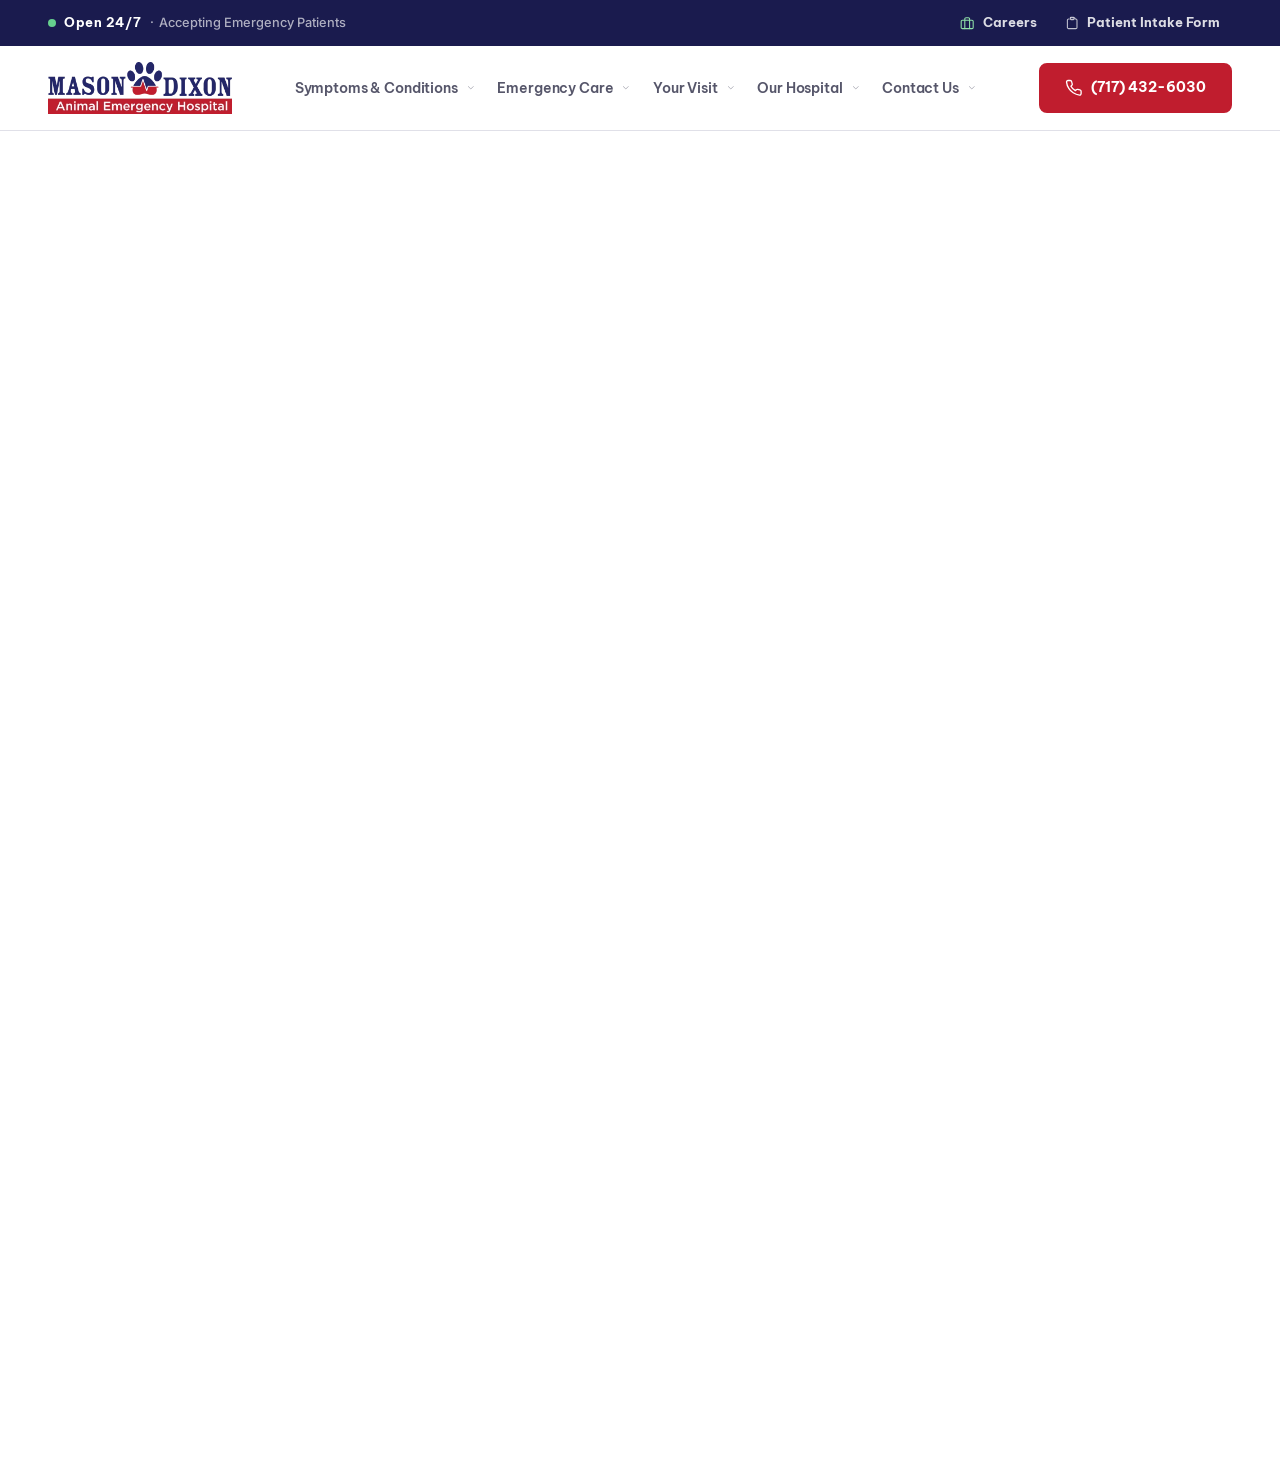
<file: index.html>
<!doctype html>
<html lang="en">
<head>
  <meta charset="UTF-8" />
  <meta name="viewport" content="width=device-width, initial-scale=1" />
  <title>Navigation Menu — Mason Dixon Animal Emergency Hospital</title>
  <meta name="description" content="Two-tier navigation menu for Mason Dixon Animal Emergency Hospital, built on the site design system." />
  <meta name="theme-color" content="#242667" />

  <link rel="icon" href="data:image/svg+xml,%3Csvg xmlns='http://www.w3.org/2000/svg' viewBox='0 0 24 24'%3E%3Ccircle cx='12' cy='16' r='4' fill='%23c01d2e'/%3E%3Ccircle cx='5' cy='9' r='2.2' fill='%23c01d2e'/%3E%3Ccircle cx='9.5' cy='5.5' r='2.2' fill='%23c01d2e'/%3E%3Ccircle cx='14.5' cy='5.5' r='2.2' fill='%23c01d2e'/%3E%3Ccircle cx='19' cy='9' r='2.2' fill='%23c01d2e'/%3E%3C/svg%3E" />

  <link rel="preconnect" href="https://fonts.googleapis.com" />
  <link rel="preconnect" href="https://fonts.gstatic.com" crossorigin />
  <link href="https://fonts.googleapis.com/css2?family=Be+Vietnam+Pro:wght@500;600;700;800&family=Inter:ital,wght@0,400;0,500;0,600;1,400&display=swap" rel="stylesheet" />

  <!-- Flag JS early so the nav's closed states apply before first paint -->
  <script src="assets/js/head.js?v=202610050151"></script>
  <link rel="stylesheet" href="assets/css/base.css?v=202610050151" />
  <link rel="stylesheet" href="assets/css/components.css?v=202610050151" />
  <link rel="stylesheet" href="assets/css/sections.css?v=202610050151" />
</head>
<body>
  <a class="skip-link" href="#main">Skip to main content</a>

  <!-- ============================ Icon sprite ============================
       Everything down to #icon-star is lifted from the site sprite so the
       drawing style matches exactly. The seven below that are menu
       additions, drawn to the same spec (24×24, 1.8 stroke, round caps).
       ===================================================================== -->
  <svg class="icon-sprite" aria-hidden="true">
    <defs>
      <symbol id="icon-menu" viewBox="0 0 24 24" fill="none" stroke="currentColor" stroke-width="2" stroke-linecap="round">
        <line x1="3" y1="6" x2="21" y2="6"/><line x1="3" y1="12" x2="21" y2="12"/><line x1="3" y1="18" x2="21" y2="18"/>
      </symbol>
      <symbol id="icon-close" viewBox="0 0 24 24" fill="none" stroke="currentColor" stroke-width="2" stroke-linecap="round">
        <line x1="6" y1="6" x2="18" y2="18"/><line x1="18" y1="6" x2="6" y2="18"/>
      </symbol>
      <symbol id="icon-chevron-down" viewBox="0 0 24 24" fill="none" stroke="currentColor" stroke-width="2.2" stroke-linecap="round" stroke-linejoin="round">
        <polyline points="6 9 12 15 18 9"/>
      </symbol>
      <symbol id="icon-phone" viewBox="0 0 24 24" fill="none" stroke="currentColor" stroke-width="1.8" stroke-linecap="round" stroke-linejoin="round">
        <path d="M22 16.92v3a2 2 0 0 1-2.18 2 19.79 19.79 0 0 1-8.63-3.07 19.5 19.5 0 0 1-6-6 19.79 19.79 0 0 1-3.07-8.67A2 2 0 0 1 4.11 2h3a2 2 0 0 1 2 1.72c.13.96.36 1.9.7 2.81a2 2 0 0 1-.45 2.11L8.09 9.91a16 16 0 0 0 6 6l1.27-1.27a2 2 0 0 1 2.11-.45c.91.34 1.85.57 2.81.7A2 2 0 0 1 22 16.92z"/>
      </symbol>
      <symbol id="icon-pin" viewBox="0 0 24 24" fill="none" stroke="currentColor" stroke-width="1.8" stroke-linecap="round" stroke-linejoin="round">
        <path d="M21 10c0 7-9 13-9 13s-9-6-9-13a9 9 0 0 1 18 0z"/><circle cx="12" cy="10" r="3"/>
      </symbol>
      <symbol id="icon-clock" viewBox="0 0 24 24" fill="none" stroke="currentColor" stroke-width="1.8" stroke-linecap="round" stroke-linejoin="round">
        <circle cx="12" cy="12" r="10"/><polyline points="12 6 12 12 16 14"/>
      </symbol>
      <symbol id="icon-pulse" viewBox="0 0 24 24" fill="none" stroke="currentColor" stroke-width="1.8" stroke-linecap="round" stroke-linejoin="round">
        <polyline points="22 12 18 12 15 21 9 3 6 12 2 12"/>
      </symbol>
      <symbol id="icon-heart" viewBox="0 0 24 24" fill="none" stroke="currentColor" stroke-width="1.8" stroke-linecap="round" stroke-linejoin="round">
        <path d="M20.84 4.61a5.5 5.5 0 0 0-7.78 0L12 5.67l-1.06-1.06a5.5 5.5 0 0 0-7.78 7.78l1.06 1.06L12 21.23l7.78-7.78 1.06-1.06a5.5 5.5 0 0 0 0-7.78z"/>
      </symbol>
      <symbol id="icon-briefcase" viewBox="0 0 24 24" fill="none" stroke="currentColor" stroke-width="1.8" stroke-linecap="round" stroke-linejoin="round">
        <rect x="2" y="7" width="20" height="14" rx="2"/><path d="M16 21V5a2 2 0 0 0-2-2h-4a2 2 0 0 0-2 2v16"/>
      </symbol>
      <symbol id="icon-medical-cross" viewBox="0 0 24 24" fill="none" stroke="currentColor" stroke-width="1.8" stroke-linecap="round" stroke-linejoin="round">
        <rect x="3" y="3" width="18" height="18" rx="4"/><path d="M12 8v8M8 12h8"/>
      </symbol>
      <symbol id="icon-flask" viewBox="0 0 24 24" fill="none" stroke="currentColor" stroke-width="1.8" stroke-linecap="round" stroke-linejoin="round">
        <path d="M9 3h6M10 3v6.5L4.5 19a1 1 0 0 0 .87 1.5h13.26a1 1 0 0 0 .87-1.5L14 9.5V3"/>
      </symbol>
      <symbol id="icon-scan" viewBox="0 0 24 24" fill="none" stroke="currentColor" stroke-width="1.8" stroke-linecap="round" stroke-linejoin="round">
        <circle cx="11" cy="11" r="7"/><line x1="21" y1="21" x2="16.65" y2="16.65"/>
      </symbol>
      <symbol id="icon-wind" viewBox="0 0 24 24" fill="none" stroke="currentColor" stroke-width="1.8" stroke-linecap="round" stroke-linejoin="round">
        <path d="M9.59 4.59A2 2 0 1 1 11 8H2m10.59 11.41A2 2 0 1 0 14 16H2m15.73-8.27A2.5 2.5 0 1 1 19.5 12H2"/>
      </symbol>
      <symbol id="icon-droplet" viewBox="0 0 24 24" fill="none" stroke="currentColor" stroke-width="1.8" stroke-linecap="round" stroke-linejoin="round">
        <path d="M12 2.69l5.66 5.66a8 8 0 1 1-11.31 0z"/>
      </symbol>
      <symbol id="icon-camera" viewBox="0 0 24 24" fill="none" stroke="currentColor" stroke-width="1.8" stroke-linecap="round" stroke-linejoin="round">
        <path d="M23 19a2 2 0 0 1-2 2H3a2 2 0 0 1-2-2V8a2 2 0 0 1 2-2h4l2-3h6l2 3h4a2 2 0 0 1 2 2z"/><circle cx="12" cy="13" r="4"/>
      </symbol>
      <symbol id="icon-home" viewBox="0 0 24 24" fill="none" stroke="currentColor" stroke-width="1.8" stroke-linecap="round" stroke-linejoin="round">
        <path d="M3 9l9-7 9 7v11a2 2 0 0 1-2 2H5a2 2 0 0 1-2-2z"/><polyline points="9 22 9 12 15 12 15 22"/>
      </symbol>
      <symbol id="icon-users" viewBox="0 0 24 24" fill="none" stroke="currentColor" stroke-width="1.8" stroke-linecap="round" stroke-linejoin="round">
        <path d="M17 21v-2a4 4 0 0 0-4-4H5a4 4 0 0 0-4 4v2"/><circle cx="9" cy="7" r="4"/><path d="M23 21v-2a4 4 0 0 0-3-3.87"/><path d="M16 3.13a4 4 0 0 1 0 7.75"/>
      </symbol>
      <symbol id="icon-link" viewBox="0 0 24 24" fill="none" stroke="currentColor" stroke-width="1.8" stroke-linecap="round" stroke-linejoin="round">
        <path d="M10 13a5 5 0 0 0 7.07 0l3-3a5 5 0 0 0-7.07-7.07l-1.72 1.71"/><path d="M14 11a5 5 0 0 0-7.07 0l-3 3a5 5 0 0 0 7.07 7.07l1.71-1.71"/>
      </symbol>
      <symbol id="icon-paw" viewBox="0 0 24 24" fill="currentColor">
        <circle cx="5.6" cy="12" r="2.2"/><circle cx="9.6" cy="7.4" r="2.4"/><circle cx="14.4" cy="7.4" r="2.4"/><circle cx="18.4" cy="12" r="2.2"/>
        <path d="M12 13c-3.3 0-6 2.4-6 5.2 0 2.2 1.9 3.1 3.5 3.1 1.05 0 1.65-.42 2.5-.42s1.45.42 2.5.42c1.6 0 3.5-.9 3.5-3.1 0-2.8-2.7-5.2-6-5.2z"/>
      </symbol>
      <symbol id="icon-star" viewBox="0 0 24 24" fill="currentColor">
        <polygon points="12 2 14.9 8.6 22 9.3 16.5 14 18.2 21 12 17.3 5.8 21 7.5 14 2 9.3 9.1 8.6"/>
      </symbol>

      <!-- Menu additions: destinations the homepage sprite has no glyph for -->
      <symbol id="icon-clipboard" viewBox="0 0 24 24" fill="none" stroke="currentColor" stroke-width="1.8" stroke-linecap="round" stroke-linejoin="round">
        <path d="M9 3h6a2 2 0 0 1 2 2h1a2 2 0 0 1 2 2v12a2 2 0 0 1-2 2H6a2 2 0 0 1-2-2V7a2 2 0 0 1 2-2h1"/><rect x="9" y="2" width="6" height="4" rx="1"/>
      </symbol>
      <symbol id="icon-layers" viewBox="0 0 24 24" fill="none" stroke="currentColor" stroke-width="1.8" stroke-linecap="round" stroke-linejoin="round">
        <polygon points="12 2 2 7 12 12 22 7 12 2"/><polyline points="2 17 12 22 22 17"/><polyline points="2 12 12 17 22 12"/>
      </symbol>
      <symbol id="icon-credit-card" viewBox="0 0 24 24" fill="none" stroke="currentColor" stroke-width="1.8" stroke-linecap="round" stroke-linejoin="round">
        <rect x="1" y="4" width="22" height="16" rx="2"/><line x1="1" y1="10" x2="23" y2="10"/>
      </symbol>
      <symbol id="icon-help" viewBox="0 0 24 24" fill="none" stroke="currentColor" stroke-width="1.8" stroke-linecap="round" stroke-linejoin="round">
        <circle cx="12" cy="12" r="10"/><path d="M9.09 9a3 3 0 0 1 5.83 1c0 2-3 3-3 3"/><line x1="12" y1="17" x2="12.01" y2="17"/>
      </symbol>
      <symbol id="icon-building" viewBox="0 0 24 24" fill="none" stroke="currentColor" stroke-width="1.8" stroke-linecap="round" stroke-linejoin="round">
        <rect x="4" y="2" width="16" height="20" rx="2"/><path d="M9.5 22v-4h5v4"/><path d="M8.5 6.5h.01M12 6.5h.01M15.5 6.5h.01M8.5 10.5h.01M12 10.5h.01M15.5 10.5h.01M8.5 14.5h.01M15.5 14.5h.01"/>
      </symbol>
      <symbol id="icon-book" viewBox="0 0 24 24" fill="none" stroke="currentColor" stroke-width="1.8" stroke-linecap="round" stroke-linejoin="round">
        <path d="M4 19.5A2.5 2.5 0 0 1 6.5 17H20"/><path d="M6.5 2H20v20H6.5A2.5 2.5 0 0 1 4 19.5v-15A2.5 2.5 0 0 1 6.5 2z"/>
      </symbol>
      <symbol id="icon-send" viewBox="0 0 24 24" fill="none" stroke="currentColor" stroke-width="1.8" stroke-linecap="round" stroke-linejoin="round">
        <line x1="22" y1="2" x2="11" y2="13"/><polygon points="22 2 15 22 11 13 2 9 22 2"/>
      </symbol>
    </defs>
  </svg>

  <!-- ============================ Header ============================ -->
  <header class="site-header" data-site-header>

    <!-- Tier 1 — utility -->
    <div class="util">
      <div class="container util__inner">
        <p class="status">
          <span class="status__dot" aria-hidden="true"></span>
          <span class="status__label">Open 24/7</span>
          <span class="status__note status__note--mid">Accepting Emergency Patients</span>
          <span class="status__note status__note--wide">Critical Patients Treated First</span>
        </p>

        <nav class="util__links" aria-label="Quick links">
          <a class="util__job" href="/careers">
            <svg aria-hidden="true"><use href="#icon-briefcase"/></svg>
            Careers
          </a>
          <a href="https://form.jotform.com/262285054603050">
            <svg aria-hidden="true"><use href="#icon-clipboard"/></svg>
            Patient Intake Form
          </a>
        </nav>
      </div>
    </div>

    <!-- Tier 2 — main -->
    <div class="navbar">
      <div class="container navbar__inner">

        <a class="logo" href="/" aria-label="Mason Dixon Animal Emergency Hospital — home">
          <img src="assets/images/logo.png" alt="Mason Dixon Animal Emergency Hospital" width="327" height="94" />
        </a>

        <nav class="nav" id="primary-nav" aria-label="Primary" data-nav>

          <button type="button" class="nav__close" data-nav-close>
            <svg aria-hidden="true"><use href="#icon-close"/></svg>
            <span class="sr-only">Close menu</span>
          </button>

          <ul class="nav__list">

            <!-- ---------------- Symptoms & Conditions ---------------- -->
            <li class="nav__item" data-nav-item>
              <button type="button" class="nav__btn" data-nav-btn aria-expanded="false" aria-controls="panel-symptoms">
                Symptoms &amp; Conditions
                <svg class="nav__chev" aria-hidden="true"><use href="#icon-chevron-down"/></svg>
              </button>
              <div class="panel" id="panel-symptoms">
                <div class="panel__lead">
                  <a class="pfeat" href="/is-this-an-emergency">
                    <span class="pfeat__title">Is This an Emergency?</span>
                    <span class="pfeat__desc">Check the signs that shouldn't wait.</span>
                  </a>
                </div>
                <div class="panel__groups">
                  <div class="pgroup">
                    <ul class="panel__list">
                      <li>
                        <a class="pitem" href="/medical-emergencies-conditions">
                          <svg class="pitem__icon" aria-hidden="true"><use href="#icon-medical-cross"/></svg>
                          <span class="pitem__text">
                            <span class="pitem__title">Medical Emergencies &amp; Conditions</span>
                            <span class="pitem__desc">What we treat, around the clock.</span>
                          </span>
                        </a>
                      </li>
                      <li>
                        <a class="pitem" href="/pet-emergency-symptoms">
                          <svg class="pitem__icon" aria-hidden="true"><use href="#icon-paw"/></svg>
                          <span class="pitem__text">
                            <span class="pitem__title">Pet Emergency Symptoms</span>
                            <span class="pitem__desc">What to watch for, symptom by symptom.</span>
                          </span>
                        </a>
                      </li>
                    </ul>
                  </div>
                </div>
              </div>
            </li>

            <!-- ---------------- Emergency Care ---------------- -->
            <li class="nav__item" data-nav-item>
              <button type="button" class="nav__btn" data-nav-btn aria-expanded="false" aria-controls="panel-care">
                Emergency Care
                <svg class="nav__chev" aria-hidden="true"><use href="#icon-chevron-down"/></svg>
              </button>
              <div class="panel panel--wide" id="panel-care">
                <div class="panel__groups">
                  <div class="pgroup-col">
                    <div class="pgroup">
                      <span class="pgroup__label">Treatment</span>
                      <ul class="panel__list">
                        <li>
                          <a class="pitem" href="/outpatient-care">
                            <svg class="pitem__icon" aria-hidden="true"><use href="#icon-home"/></svg>
                            <span class="pitem__text">
                              <span class="pitem__title">Outpatient Treatment</span>
                              <span class="pitem__desc">Treated and discharged, no admission.</span>
                            </span>
                          </a>
                        </li>
                        <li>
                          <a class="pitem" href="/intensive-care">
                            <svg class="pitem__icon" aria-hidden="true"><use href="#icon-pulse"/></svg>
                            <span class="pitem__text">
                              <span class="pitem__title">Intensive Care</span>
                              <span class="pitem__desc">Advanced monitoring for critical patients.</span>
                            </span>
                          </a>
                        </li>
                        <li>
                          <a class="pitem" href="/emergency-surgery">
                            <svg class="pitem__icon" aria-hidden="true"><use href="#icon-medical-cross"/></svg>
                            <span class="pitem__text">
                              <span class="pitem__title">Emergency Surgery</span>
                              <span class="pitem__desc">Procedures for life-threatening conditions.</span>
                            </span>
                          </a>
                        </li>
                      </ul>
                    </div>

                    <div class="pgroup">
                      <span class="pgroup__label">Stabilization</span>
                      <ul class="panel__list">
                        <li>
                          <a class="pitem" href="/oxygen-supplementation">
                            <svg class="pitem__icon" aria-hidden="true"><use href="#icon-wind"/></svg>
                            <span class="pitem__text">
                              <span class="pitem__title">Oxygen Support</span>
                              <span class="pitem__desc">Support for breathing difficulty.</span>
                            </span>
                          </a>
                        </li>
                        <li>
                          <a class="pitem" href="/blood-transfusions">
                            <svg class="pitem__icon" aria-hidden="true"><use href="#icon-droplet"/></svg>
                            <span class="pitem__text">
                              <span class="pitem__title">Blood Transfusions</span>
                              <span class="pitem__desc">Type-matched transfusion services.</span>
                            </span>
                          </a>
                        </li>
                      </ul>
                    </div>
                  </div>

                  <div class="pgroup-col">
                    <div class="pgroup">
                      <span class="pgroup__label">Diagnostics</span>
                      <ul class="panel__list">
                        <li>
                          <a class="pitem" href="/house-laboratory">
                            <svg class="pitem__icon" aria-hidden="true"><use href="#icon-flask"/></svg>
                            <span class="pitem__text">
                              <span class="pitem__title">In-House Laboratory</span>
                              <span class="pitem__desc">Rapid bloodwork and diagnostic testing.</span>
                            </span>
                          </a>
                        </li>
                        <li>
                          <a class="pitem" href="/radiology-ultrasound">
                            <svg class="pitem__icon" aria-hidden="true"><use href="#icon-scan"/></svg>
                            <span class="pitem__text">
                              <span class="pitem__title">X-Ray &amp; Ultrasound</span>
                              <span class="pitem__desc">Advanced imaging around the clock.</span>
                            </span>
                          </a>
                        </li>
                        <li>
                          <a class="pitem" href="/endoscopy">
                            <svg class="pitem__icon" aria-hidden="true"><use href="#icon-camera"/></svg>
                            <span class="pitem__text">
                              <span class="pitem__title">Endoscopy</span>
                              <span class="pitem__desc">Minimally invasive retrieval and diagnostics.</span>
                            </span>
                          </a>
                        </li>
                      </ul>
                    </div>

                    <div class="pgroup">
                      <span class="pgroup__label">Continuing care</span>
                      <ul class="panel__list">
                        <li>
                          <a class="pitem" href="/specialist-referrals">
                            <svg class="pitem__icon" aria-hidden="true"><use href="#icon-link"/></svg>
                            <span class="pitem__text">
                              <span class="pitem__title">Specialist Referrals</span>
                              <span class="pitem__desc">Coordination with local specialists.</span>
                            </span>
                          </a>
                        </li>
                        <li>
                          <a class="pitem" href="/euthanasia-aftercare-services">
                            <svg class="pitem__icon" aria-hidden="true"><use href="#icon-heart"/></svg>
                            <span class="pitem__text">
                              <span class="pitem__title">Euthanasia &amp; Aftercare</span>
                              <span class="pitem__desc">Compassionate support for hard decisions.</span>
                            </span>
                          </a>
                        </li>
                      </ul>
                    </div>
                  </div>
                </div>
              </div>
            </li>

            <!-- ---------------- Your Visit ---------------- -->
            <li class="nav__item" data-nav-item>
              <button type="button" class="nav__btn" data-nav-btn aria-expanded="false" aria-controls="panel-visit">
                Your Visit
                <svg class="nav__chev" aria-hidden="true"><use href="#icon-chevron-down"/></svg>
              </button>
              <div class="panel" id="panel-visit">
                <div class="panel__groups">
                  <div class="pgroup">
                    <span class="pgroup__label">Before you arrive</span>
                    <ul class="panel__list">
                      <li>
                        <a class="pitem" href="/what-expect-during-your-visit">
                          <svg class="pitem__icon" aria-hidden="true"><use href="#icon-clock"/></svg>
                          <span class="pitem__text">
                            <span class="pitem__title">What to Expect</span>
                            <span class="pitem__desc">From arrival to discharge, step by step.</span>
                          </span>
                        </a>
                      </li>
                      <li>
                        <a class="pitem" href="/triage-levels-patient-illness">
                          <svg class="pitem__icon" aria-hidden="true"><use href="#icon-layers"/></svg>
                          <span class="pitem__text">
                            <span class="pitem__title">Triage Policies</span>
                            <span class="pitem__desc">Medical triage, not arrival order.</span>
                          </span>
                        </a>
                      </li>
                      <li>
                        <a class="pitem" href="/faqs">
                          <svg class="pitem__icon" aria-hidden="true"><use href="#icon-help"/></svg>
                          <span class="pitem__text">
                            <span class="pitem__title">FAQs</span>
                            <span class="pitem__desc">The questions we hear most.</span>
                          </span>
                        </a>
                      </li>
                    </ul>
                  </div>

                  <div class="pgroup">
                    <span class="pgroup__label">Paying for care</span>
                    <ul class="panel__list">
                      <li>
                        <a class="pitem" href="/financing-options">
                          <svg class="pitem__icon" aria-hidden="true"><use href="#icon-credit-card"/></svg>
                          <span class="pitem__text">
                            <span class="pitem__title">Financing Options</span>
                            <span class="pitem__desc">Payment plans and what we accept.</span>
                          </span>
                        </a>
                      </li>
                      <li>
                        <a class="pitem" href="/mason-dixon-miracle-fund">
                          <svg class="pitem__icon" aria-hidden="true"><use href="#icon-heart"/></svg>
                          <span class="pitem__text">
                            <span class="pitem__title">Miracle Fund</span>
                            <span class="pitem__desc">Help for families facing hard costs.</span>
                          </span>
                        </a>
                      </li>
                    </ul>
                  </div>
                </div>
              </div>
            </li>

            <!-- ---------------- Our Hospital ---------------- -->
            <li class="nav__item" data-nav-item>
              <button type="button" class="nav__btn" data-nav-btn aria-expanded="false" aria-controls="panel-hospital">
                Our Hospital
                <svg class="nav__chev" aria-hidden="true"><use href="#icon-chevron-down"/></svg>
              </button>
              <div class="panel panel--wide panel--right" id="panel-hospital">
                <div class="panel__groups">
                  <div class="pgroup-col">
                    <div class="pgroup">
                      <span class="pgroup__label">The hospital</span>
                      <ul class="panel__list">
                        <li>
                          <a class="pitem" href="/about-our-emergency-hospital">
                            <svg class="pitem__icon" aria-hidden="true"><use href="#icon-building"/></svg>
                            <span class="pitem__text">
                              <span class="pitem__title">About Mason Dixon</span>
                              <span class="pitem__desc">Who we are and how we work.</span>
                            </span>
                          </a>
                        </li>
                        <li>
                          <a class="pitem" href="/meet-our-team">
                            <svg class="pitem__icon" aria-hidden="true"><use href="#icon-users"/></svg>
                            <span class="pitem__text">
                              <span class="pitem__title">Our Team</span>
                              <span class="pitem__desc">The doctors and nurses on shift.</span>
                            </span>
                          </a>
                        </li>
                        <li>
                          <a class="pitem" href="/explore-our-facility">
                            <svg class="pitem__icon" aria-hidden="true"><use href="#icon-home"/></svg>
                            <span class="pitem__text">
                              <span class="pitem__title">Our Facility</span>
                              <span class="pitem__desc">A look inside the hospital.</span>
                            </span>
                          </a>
                        </li>
                        <li>
                          <a class="pitem" href="/careers">
                            <svg class="pitem__icon" aria-hidden="true"><use href="#icon-briefcase"/></svg>
                            <span class="pitem__text">
                              <span class="pitem__title">Careers</span>
                              <span class="pitem__desc">Open roles on our team.</span>
                            </span>
                          </a>
                        </li>
                      </ul>
                    </div>
                  </div>

                  <div class="pgroup-col">
                    <div class="pgroup">
                      <span class="pgroup__label">For pet owners</span>
                      <ul class="panel__list">
                        <li>
                          <a class="pitem" href="/reviews">
                            <svg class="pitem__icon" aria-hidden="true"><use href="#icon-star"/></svg>
                            <span class="pitem__text">
                              <span class="pitem__title">Testimonials</span>
                              <span class="pitem__desc">What other families have said.</span>
                            </span>
                          </a>
                        </li>
                        <li>
                          <a class="pitem" href="/blog">
                            <svg class="pitem__icon" aria-hidden="true"><use href="#icon-book"/></svg>
                            <span class="pitem__text">
                              <span class="pitem__title">Resources / Blog</span>
                              <span class="pitem__desc">Guides and reading for pet owners.</span>
                            </span>
                          </a>
                        </li>
                        <li>
                          <a class="pitem" href="/grief-counseling">
                            <svg class="pitem__icon" aria-hidden="true"><use href="#icon-heart"/></svg>
                            <span class="pitem__text">
                              <span class="pitem__title">Grief Counseling</span>
                              <span class="pitem__desc">Support after losing a pet.</span>
                            </span>
                          </a>
                        </li>
                        <li>
                          <a class="pitem" href="/additional-pet-care-resources">
                            <svg class="pitem__icon" aria-hidden="true"><use href="#icon-paw"/></svg>
                            <span class="pitem__text">
                              <span class="pitem__title">Additional Pet Resources</span>
                              <span class="pitem__desc">Local services beyond emergency care.</span>
                            </span>
                          </a>
                        </li>
                      </ul>
                    </div>
                  </div>
                </div>
              </div>
            </li>

            <!-- ---------------- Contact Us ---------------- -->
            <li class="nav__item" data-nav-item>
              <button type="button" class="nav__btn" data-nav-btn aria-expanded="false" aria-controls="panel-contact">
                Contact Us
                <svg class="nav__chev" aria-hidden="true"><use href="#icon-chevron-down"/></svg>
              </button>
              <div class="panel panel--right" id="panel-contact">
                <div class="panel__groups">
                  <div class="pgroup">
                    <span class="pgroup__label">Pet owners</span>
                    <ul class="panel__list">
                      <li>
                        <a class="pitem" href="/contact-us">
                          <svg class="pitem__icon" aria-hidden="true"><use href="#icon-phone"/></svg>
                          <span class="pitem__text">
                            <span class="pitem__title">Contact Information</span>
                            <span class="pitem__desc">Phone, hours and how to reach us.</span>
                          </span>
                        </a>
                      </li>
                      <li>
                        <a class="pitem" href="https://www.google.com/maps/place/Mason+Dixon+Animal+Emergency+Hospital/@39.7568262,-76.6723362,17z" target="_blank" rel="noopener">
                          <svg class="pitem__icon" aria-hidden="true"><use href="#icon-pin"/></svg>
                          <span class="pitem__text">
                            <span class="pitem__title">Directions</span>
                            <span class="pitem__desc">96 Sofia Drive, Shrewsbury PA.</span>
                          </span>
                        </a>
                      </li>
                    </ul>
                  </div>

                  <div class="pgroup">
                    <span class="pgroup__label">Referring veterinarians</span>
                    <ul class="panel__list">
                      <li>
                        <a class="pitem" href="/vet-referrals">
                          <svg class="pitem__icon" aria-hidden="true"><use href="#icon-send"/></svg>
                          <span class="pitem__text">
                            <span class="pitem__title">Emergency Referral</span>
                            <span class="pitem__desc">For veterinarians sending a patient.</span>
                          </span>
                        </a>
                      </li>
                      <li>
                        <a class="pitem" href="/ultrasound-referrals">
                          <svg class="pitem__icon" aria-hidden="true"><use href="#icon-scan"/></svg>
                          <span class="pitem__text">
                            <span class="pitem__title">Ultrasound Referral</span>
                            <span class="pitem__desc">Request a referral ultrasound.</span>
                          </span>
                        </a>
                      </li>
                    </ul>
                  </div>
                </div>

                <div class="pfoot">
                  <p class="pfoot__status">
                    <span class="status__dot" aria-hidden="true"></span>
                    Open 24 hours, every day
                  </p>
                  <p class="pfoot__addr">96 Sofia Drive, Suite 203 · Shrewsbury, PA 17361</p>
                  <a class="pfoot__call" href="tel:+17174326030">(717) 432-6030</a>
                </div>
              </div>
            </li>

          </ul>

          <div class="nav__util">
            <a href="/careers">
              <svg aria-hidden="true"><use href="#icon-briefcase"/></svg>
              Careers
            </a>
            <a href="https://form.jotform.com/262285054603050">
              <svg aria-hidden="true"><use href="#icon-clipboard"/></svg>
              Patient Intake Form
            </a>
          </div>
        </nav>

        <a class="btn btn--primary navbar__call" href="tel:+17174326030">
          <svg class="btn-icon" aria-hidden="true"><use href="#icon-phone"/></svg>
          (717) 432-6030
        </a>

        <button type="button" class="nav-toggle" data-nav-toggle aria-expanded="false" aria-controls="primary-nav">
          <svg class="nav-toggle__open" aria-hidden="true"><use href="#icon-menu"/></svg>
          <svg class="nav-toggle__close" aria-hidden="true"><use href="#icon-close"/></svg>
          <span class="sr-only">Toggle navigation menu</span>
        </button>

      </div>
    </div>
  </header>

  <div class="nav-veil" data-nav-veil></div>

  <!-- The menu is the deliverable; this page is only somewhere for it to
       sit. #main keeps the skip link honest, and .preview gives the sticky
       header something to scroll against. Neither ships. -->
  <main class="preview" id="main"></main>

  <script type="module" src="assets/js/main.js?v=202610050151"></script>
</body>
</html>
</file>
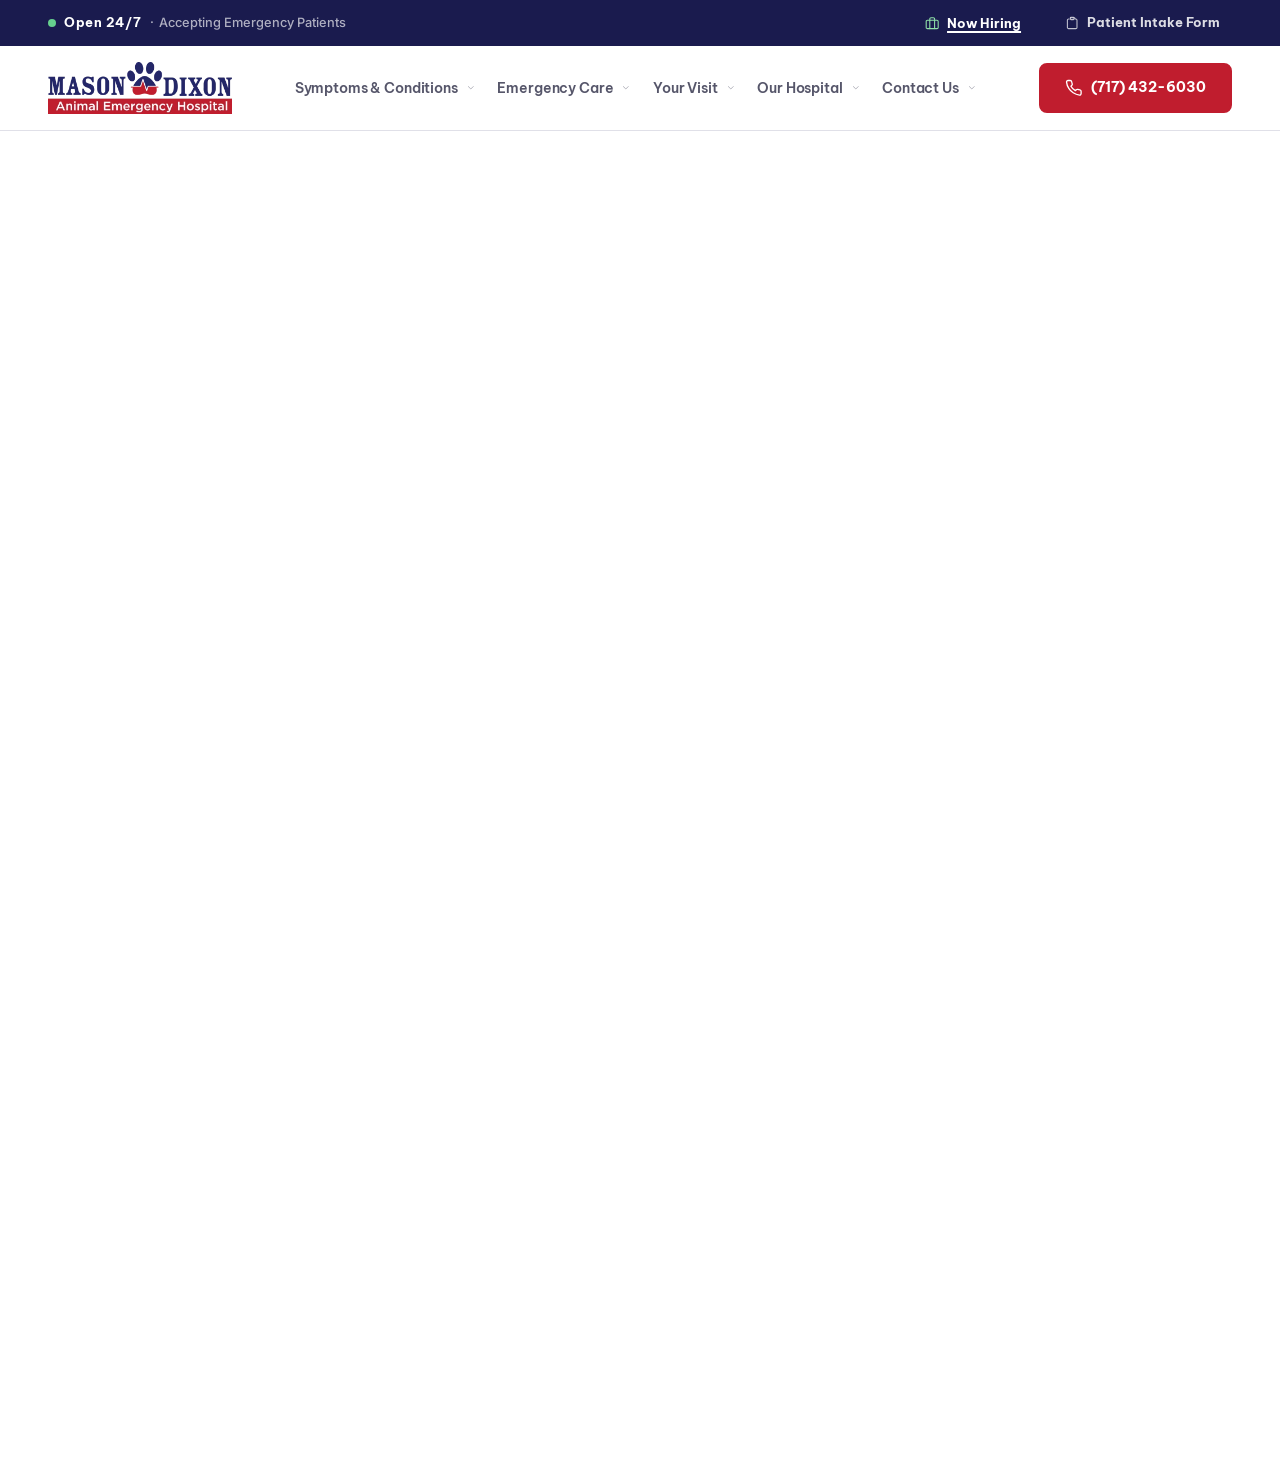
<file: no-icons/index.html>
<!-- Generated by scripts/build-variant.js from ../index.html — do not edit by hand. -->
<!doctype html>
<html lang="en">
<head>
  <meta charset="UTF-8" />
  <meta name="viewport" content="width=device-width, initial-scale=1" />
  <title>Navigation Menu, no row icons — Mason Dixon Animal Emergency Hospital</title>
  <meta name="description" content="Two-tier navigation menu for Mason Dixon Animal Emergency Hospital, with the dropdown rows set without icons." />
  <meta name="theme-color" content="#242667" />

  <link rel="icon" href="data:image/svg+xml,%3Csvg xmlns='http://www.w3.org/2000/svg' viewBox='0 0 24 24'%3E%3Ccircle cx='12' cy='16' r='4' fill='%23c01d2e'/%3E%3Ccircle cx='5' cy='9' r='2.2' fill='%23c01d2e'/%3E%3Ccircle cx='9.5' cy='5.5' r='2.2' fill='%23c01d2e'/%3E%3Ccircle cx='14.5' cy='5.5' r='2.2' fill='%23c01d2e'/%3E%3Ccircle cx='19' cy='9' r='2.2' fill='%23c01d2e'/%3E%3C/svg%3E" />

  <link rel="preconnect" href="https://fonts.googleapis.com" />
  <link rel="preconnect" href="https://fonts.gstatic.com" crossorigin />
  <link href="https://fonts.googleapis.com/css2?family=Be+Vietnam+Pro:wght@500;600;700;800&family=Inter:ital,wght@0,400;0,500;0,600;1,400&display=swap" rel="stylesheet" />

  <!-- Flag JS early so the nav's closed states apply before first paint -->
  <script src="../assets/js/head.js?v=202610050151"></script>
  <link rel="stylesheet" href="../assets/css/base.css?v=202610050151" />
  <link rel="stylesheet" href="../assets/css/components.css?v=202610050151" />
  <link rel="stylesheet" href="../assets/css/sections.css?v=202610050151" />
</head>
<body>
  <a class="skip-link" href="#main">Skip to main content</a>

  <!-- ============================ Icon sprite ============================
       Everything down to #icon-star is lifted from the site sprite so the
       drawing style matches exactly. The seven below that are menu
       additions, drawn to the same spec (24×24, 1.8 stroke, round caps).
       ===================================================================== -->
  <svg class="icon-sprite" aria-hidden="true">
    <defs>
      <symbol id="icon-menu" viewBox="0 0 24 24" fill="none" stroke="currentColor" stroke-width="2" stroke-linecap="round">
        <line x1="3" y1="6" x2="21" y2="6"/><line x1="3" y1="12" x2="21" y2="12"/><line x1="3" y1="18" x2="21" y2="18"/>
      </symbol>
      <symbol id="icon-close" viewBox="0 0 24 24" fill="none" stroke="currentColor" stroke-width="2" stroke-linecap="round">
        <line x1="6" y1="6" x2="18" y2="18"/><line x1="18" y1="6" x2="6" y2="18"/>
      </symbol>
      <symbol id="icon-chevron-down" viewBox="0 0 24 24" fill="none" stroke="currentColor" stroke-width="2.2" stroke-linecap="round" stroke-linejoin="round">
        <polyline points="6 9 12 15 18 9"/>
      </symbol>
      <symbol id="icon-phone" viewBox="0 0 24 24" fill="none" stroke="currentColor" stroke-width="1.8" stroke-linecap="round" stroke-linejoin="round">
        <path d="M22 16.92v3a2 2 0 0 1-2.18 2 19.79 19.79 0 0 1-8.63-3.07 19.5 19.5 0 0 1-6-6 19.79 19.79 0 0 1-3.07-8.67A2 2 0 0 1 4.11 2h3a2 2 0 0 1 2 1.72c.13.96.36 1.9.7 2.81a2 2 0 0 1-.45 2.11L8.09 9.91a16 16 0 0 0 6 6l1.27-1.27a2 2 0 0 1 2.11-.45c.91.34 1.85.57 2.81.7A2 2 0 0 1 22 16.92z"/>
      </symbol>
      <symbol id="icon-briefcase" viewBox="0 0 24 24" fill="none" stroke="currentColor" stroke-width="1.8" stroke-linecap="round" stroke-linejoin="round">
        <rect x="2" y="7" width="20" height="14" rx="2"/><path d="M16 21V5a2 2 0 0 0-2-2h-4a2 2 0 0 0-2 2v16"/>
      </symbol>

      <!-- Menu additions: destinations the homepage sprite has no glyph for -->
      <symbol id="icon-clipboard" viewBox="0 0 24 24" fill="none" stroke="currentColor" stroke-width="1.8" stroke-linecap="round" stroke-linejoin="round">
        <path d="M9 3h6a2 2 0 0 1 2 2h1a2 2 0 0 1 2 2v12a2 2 0 0 1-2 2H6a2 2 0 0 1-2-2V7a2 2 0 0 1 2-2h1"/><rect x="9" y="2" width="6" height="4" rx="1"/>
      </symbol>
    </defs>
  </svg>

  <!-- ============================ Header ============================ -->
  <header class="site-header" data-site-header>

    <!-- Tier 1 — utility -->
    <div class="util">
      <div class="container util__inner">
        <p class="status">
          <span class="status__dot" aria-hidden="true"></span>
          <span class="status__label">Open 24/7</span>
          <span class="status__note status__note--mid">Accepting Emergency Patients</span>
          <span class="status__note status__note--wide">Critical Patients Treated First</span>
        </p>

        <nav class="util__links" aria-label="Quick links">
          <a class="util__job is-hiring" href="/careers">
            <svg aria-hidden="true"><use href="#icon-briefcase"/></svg>
            <span class="sr-only">Now Hiring — Apply Here</span><span class="job-flip" aria-hidden="true"><span class="job-flip__track"><span>Now Hiring</span><span>Apply Here<span class="job-flip__arrow">→</span></span></span></span>
          </a>
          <a href="https://form.jotform.com/262285054603050">
            <svg aria-hidden="true"><use href="#icon-clipboard"/></svg>
            Patient Intake Form
          </a>
        </nav>
      </div>
    </div>

    <!-- Tier 2 — main -->
    <div class="navbar">
      <div class="container navbar__inner">

        <a class="logo" href="/" aria-label="Mason Dixon Animal Emergency Hospital — home">
          <img src="../assets/images/logo.png" alt="Mason Dixon Animal Emergency Hospital" width="327" height="94" />
        </a>

        <nav class="nav" id="primary-nav" aria-label="Primary" data-nav>

          <button type="button" class="nav__close" data-nav-close>
            <svg aria-hidden="true"><use href="#icon-close"/></svg>
            <span class="sr-only">Close menu</span>
          </button>

          <ul class="nav__list">

            <!-- ---------------- Symptoms & Conditions ---------------- -->
            <li class="nav__item" data-nav-item>
              <button type="button" class="nav__btn" data-nav-btn aria-expanded="false" aria-controls="panel-symptoms">
                Symptoms &amp; Conditions
                <svg class="nav__chev" aria-hidden="true"><use href="#icon-chevron-down"/></svg>
              </button>
              <div class="panel" id="panel-symptoms">
                <div class="panel__lead">
                  <a class="pfeat" href="/is-this-an-emergency">
                    <span class="pfeat__title">Is This an Emergency?</span>
                    <span class="pfeat__desc">Check the signs that shouldn't wait.</span>
                  </a>
                </div>
                <div class="panel__groups">
                  <div class="pgroup">
                    <ul class="panel__list">
                      <li>
                        <a class="pitem" href="/medical-emergencies-conditions">
                          <span class="pitem__text">
                            <span class="pitem__title">Medical Emergencies &amp; Conditions</span>
                            <span class="pitem__desc">What we treat, around the clock.</span>
                          </span>
                        </a>
                      </li>
                      <li>
                        <a class="pitem" href="/pet-emergency-symptoms">
                          <span class="pitem__text">
                            <span class="pitem__title">Pet Emergency Symptoms</span>
                            <span class="pitem__desc">What to watch for, symptom by symptom.</span>
                          </span>
                        </a>
                      </li>
                    </ul>
                  </div>
                </div>
              </div>
            </li>

            <!-- ---------------- Emergency Care ---------------- -->
            <li class="nav__item" data-nav-item>
              <button type="button" class="nav__btn" data-nav-btn aria-expanded="false" aria-controls="panel-care">
                Emergency Care
                <svg class="nav__chev" aria-hidden="true"><use href="#icon-chevron-down"/></svg>
              </button>
              <div class="panel panel--wide" id="panel-care">
                <div class="panel__groups">
                  <div class="pgroup-col">
                    <div class="pgroup">
                      <span class="pgroup__label">Treatment</span>
                      <ul class="panel__list">
                        <li>
                          <a class="pitem" href="/outpatient-care">
                            <span class="pitem__text">
                              <span class="pitem__title">Outpatient Treatment</span>
                              <span class="pitem__desc">Treated and discharged, no admission.</span>
                            </span>
                          </a>
                        </li>
                        <li>
                          <a class="pitem" href="/intensive-care">
                            <span class="pitem__text">
                              <span class="pitem__title">Intensive Care</span>
                              <span class="pitem__desc">Advanced monitoring for critical patients.</span>
                            </span>
                          </a>
                        </li>
                        <li>
                          <a class="pitem" href="/emergency-surgery">
                            <span class="pitem__text">
                              <span class="pitem__title">Emergency Surgery</span>
                              <span class="pitem__desc">Procedures for life-threatening conditions.</span>
                            </span>
                          </a>
                        </li>
                      </ul>
                    </div>

                    <div class="pgroup">
                      <span class="pgroup__label">Stabilization</span>
                      <ul class="panel__list">
                        <li>
                          <a class="pitem" href="/oxygen-supplementation">
                            <span class="pitem__text">
                              <span class="pitem__title">Oxygen Support</span>
                              <span class="pitem__desc">Support for breathing difficulty.</span>
                            </span>
                          </a>
                        </li>
                        <li>
                          <a class="pitem" href="/blood-transfusions">
                            <span class="pitem__text">
                              <span class="pitem__title">Blood Transfusions</span>
                              <span class="pitem__desc">Type-matched transfusion services.</span>
                            </span>
                          </a>
                        </li>
                      </ul>
                    </div>
                  </div>

                  <div class="pgroup-col">
                    <div class="pgroup">
                      <span class="pgroup__label">Diagnostics</span>
                      <ul class="panel__list">
                        <li>
                          <a class="pitem" href="/house-laboratory">
                            <span class="pitem__text">
                              <span class="pitem__title">In-House Laboratory</span>
                              <span class="pitem__desc">Rapid bloodwork and diagnostic testing.</span>
                            </span>
                          </a>
                        </li>
                        <li>
                          <a class="pitem" href="/radiology-ultrasound">
                            <span class="pitem__text">
                              <span class="pitem__title">X-Ray &amp; Ultrasound</span>
                              <span class="pitem__desc">Advanced imaging around the clock.</span>
                            </span>
                          </a>
                        </li>
                        <li>
                          <a class="pitem" href="/endoscopy">
                            <span class="pitem__text">
                              <span class="pitem__title">Endoscopy</span>
                              <span class="pitem__desc">Minimally invasive retrieval and diagnostics.</span>
                            </span>
                          </a>
                        </li>
                      </ul>
                    </div>

                    <div class="pgroup">
                      <span class="pgroup__label">Continuing care</span>
                      <ul class="panel__list">
                        <li>
                          <a class="pitem" href="/specialist-referrals">
                            <span class="pitem__text">
                              <span class="pitem__title">Specialist Referrals</span>
                              <span class="pitem__desc">Coordination with local specialists.</span>
                            </span>
                          </a>
                        </li>
                        <li>
                          <a class="pitem" href="/euthanasia-aftercare-services">
                            <span class="pitem__text">
                              <span class="pitem__title">Euthanasia &amp; Aftercare</span>
                              <span class="pitem__desc">Compassionate support for hard decisions.</span>
                            </span>
                          </a>
                        </li>
                      </ul>
                    </div>
                  </div>
                </div>
              </div>
            </li>

            <!-- ---------------- Your Visit ---------------- -->
            <li class="nav__item" data-nav-item>
              <button type="button" class="nav__btn" data-nav-btn aria-expanded="false" aria-controls="panel-visit">
                Your Visit
                <svg class="nav__chev" aria-hidden="true"><use href="#icon-chevron-down"/></svg>
              </button>
              <div class="panel" id="panel-visit">
                <div class="panel__groups">
                  <div class="pgroup">
                    <span class="pgroup__label">Before you arrive</span>
                    <ul class="panel__list">
                      <li>
                        <a class="pitem" href="/what-expect-during-your-visit">
                          <span class="pitem__text">
                            <span class="pitem__title">What to Expect</span>
                            <span class="pitem__desc">From arrival to discharge, step by step.</span>
                          </span>
                        </a>
                      </li>
                      <li>
                        <a class="pitem" href="/triage-levels-patient-illness">
                          <span class="pitem__text">
                            <span class="pitem__title">Triage Policies</span>
                            <span class="pitem__desc">Medical triage, not arrival order.</span>
                          </span>
                        </a>
                      </li>
                      <li>
                        <a class="pitem" href="/faqs">
                          <span class="pitem__text">
                            <span class="pitem__title">FAQs</span>
                            <span class="pitem__desc">The questions we hear most.</span>
                          </span>
                        </a>
                      </li>
                    </ul>
                  </div>

                  <div class="pgroup">
                    <span class="pgroup__label">Paying for care</span>
                    <ul class="panel__list">
                      <li>
                        <a class="pitem" href="/financing-options">
                          <span class="pitem__text">
                            <span class="pitem__title">Financing Options</span>
                            <span class="pitem__desc">Payment plans and what we accept.</span>
                          </span>
                        </a>
                      </li>
                      <li>
                        <a class="pitem" href="/mason-dixon-miracle-fund">
                          <span class="pitem__text">
                            <span class="pitem__title">Miracle Fund</span>
                            <span class="pitem__desc">Help for families facing hard costs.</span>
                          </span>
                        </a>
                      </li>
                    </ul>
                  </div>
                </div>
              </div>
            </li>

            <!-- ---------------- Our Hospital ---------------- -->
            <li class="nav__item" data-nav-item>
              <button type="button" class="nav__btn" data-nav-btn aria-expanded="false" aria-controls="panel-hospital">
                Our Hospital
                <svg class="nav__chev" aria-hidden="true"><use href="#icon-chevron-down"/></svg>
              </button>
              <div class="panel panel--wide panel--right" id="panel-hospital">
                <div class="panel__groups">
                  <div class="pgroup-col">
                    <div class="pgroup">
                      <span class="pgroup__label">The hospital</span>
                      <ul class="panel__list">
                        <li>
                          <a class="pitem" href="/about-our-emergency-hospital">
                            <span class="pitem__text">
                              <span class="pitem__title">About Mason Dixon</span>
                              <span class="pitem__desc">Who we are and how we work.</span>
                            </span>
                          </a>
                        </li>
                        <li>
                          <a class="pitem" href="/meet-our-team">
                            <span class="pitem__text">
                              <span class="pitem__title">Our Team</span>
                              <span class="pitem__desc">The doctors and nurses on shift.</span>
                            </span>
                          </a>
                        </li>
                        <li>
                          <a class="pitem" href="/explore-our-facility">
                            <span class="pitem__text">
                              <span class="pitem__title">Our Facility</span>
                              <span class="pitem__desc">A look inside the hospital.</span>
                            </span>
                          </a>
                        </li>
                        <li>
                          <a class="pitem" href="/careers">
                            <span class="pitem__text">
                              <span class="pitem__title">Careers</span>
                              <span class="pitem__desc">Open roles on our team.</span>
                            </span>
                          </a>
                        </li>
                      </ul>
                    </div>
                  </div>

                  <div class="pgroup-col">
                    <div class="pgroup">
                      <span class="pgroup__label">For pet owners</span>
                      <ul class="panel__list">
                        <li>
                          <a class="pitem" href="/reviews">
                            <span class="pitem__text">
                              <span class="pitem__title">Testimonials</span>
                              <span class="pitem__desc">What other families have said.</span>
                            </span>
                          </a>
                        </li>
                        <li>
                          <a class="pitem" href="/blog">
                            <span class="pitem__text">
                              <span class="pitem__title">Resources / Blog</span>
                              <span class="pitem__desc">Guides and reading for pet owners.</span>
                            </span>
                          </a>
                        </li>
                        <li>
                          <a class="pitem" href="/grief-counseling">
                            <span class="pitem__text">
                              <span class="pitem__title">Grief Counseling</span>
                              <span class="pitem__desc">Support after losing a pet.</span>
                            </span>
                          </a>
                        </li>
                        <li>
                          <a class="pitem" href="/additional-pet-care-resources">
                            <span class="pitem__text">
                              <span class="pitem__title">Additional Pet Resources</span>
                              <span class="pitem__desc">Local services beyond emergency care.</span>
                            </span>
                          </a>
                        </li>
                      </ul>
                    </div>
                  </div>
                </div>
              </div>
            </li>

            <!-- ---------------- Contact Us ---------------- -->
            <li class="nav__item" data-nav-item>
              <button type="button" class="nav__btn" data-nav-btn aria-expanded="false" aria-controls="panel-contact">
                Contact Us
                <svg class="nav__chev" aria-hidden="true"><use href="#icon-chevron-down"/></svg>
              </button>
              <div class="panel panel--right" id="panel-contact">
                <div class="panel__groups">
                  <div class="pgroup">
                    <span class="pgroup__label">Pet owners</span>
                    <ul class="panel__list">
                      <li>
                        <a class="pitem" href="/contact-us">
                          <span class="pitem__text">
                            <span class="pitem__title">Contact Information</span>
                            <span class="pitem__desc">Phone, hours and how to reach us.</span>
                          </span>
                        </a>
                      </li>
                      <li>
                        <a class="pitem" href="https://www.google.com/maps/place/Mason+Dixon+Animal+Emergency+Hospital/@39.7568262,-76.6723362,17z" target="_blank" rel="noopener">
                          <span class="pitem__text">
                            <span class="pitem__title">Directions</span>
                            <span class="pitem__desc">96 Sofia Drive, Shrewsbury PA.</span>
                          </span>
                        </a>
                      </li>
                    </ul>
                  </div>

                  <div class="pgroup">
                    <span class="pgroup__label">Referring veterinarians</span>
                    <ul class="panel__list">
                      <li>
                        <a class="pitem" href="/vet-referrals">
                          <span class="pitem__text">
                            <span class="pitem__title">Emergency Referral</span>
                            <span class="pitem__desc">For veterinarians sending a patient.</span>
                          </span>
                        </a>
                      </li>
                      <li>
                        <a class="pitem" href="/ultrasound-referrals">
                          <span class="pitem__text">
                            <span class="pitem__title">Ultrasound Referral</span>
                            <span class="pitem__desc">Request a referral ultrasound.</span>
                          </span>
                        </a>
                      </li>
                    </ul>
                  </div>
                </div>

                <div class="pfoot">
                  <p class="pfoot__status">
                    <span class="status__dot" aria-hidden="true"></span>
                    Open 24 hours, every day
                  </p>
                  <p class="pfoot__addr">96 Sofia Drive, Suite 203 · Shrewsbury, PA 17361</p>
                  <a class="pfoot__call" href="tel:+17174326030">(717) 432-6030</a>
                </div>
              </div>
            </li>

          </ul>

          <div class="nav__util">
            <a class="is-hiring" href="/careers">
              <svg aria-hidden="true"><use href="#icon-briefcase"/></svg>
              <span class="sr-only">Now Hiring — Apply Here</span><span class="job-flip" aria-hidden="true"><span class="job-flip__track"><span>Now Hiring</span><span>Apply Here<span class="job-flip__arrow">→</span></span></span></span>
            </a>
            <a href="https://form.jotform.com/262285054603050">
              <svg aria-hidden="true"><use href="#icon-clipboard"/></svg>
              Patient Intake Form
            </a>
          </div>
        </nav>

        <a class="btn btn--primary navbar__call" href="tel:+17174326030">
          <svg class="btn-icon" aria-hidden="true"><use href="#icon-phone"/></svg>
          (717) 432-6030
        </a>

        <button type="button" class="nav-toggle" data-nav-toggle aria-expanded="false" aria-controls="primary-nav">
          <svg class="nav-toggle__open" aria-hidden="true"><use href="#icon-menu"/></svg>
          <svg class="nav-toggle__close" aria-hidden="true"><use href="#icon-close"/></svg>
          <span class="sr-only">Toggle navigation menu</span>
        </button>

      </div>
    </div>
  </header>

  <div class="nav-veil" data-nav-veil></div>

  <!-- The menu is the deliverable; this page is only somewhere for it to
       sit. #main keeps the skip link honest, and .preview gives the sticky
       header something to scroll against. Neither ships. -->
  <main class="preview" id="main"></main>

  <script type="module" src="../assets/js/main.js?v=202610050151"></script>
</body>
</html>
</file>
<file: assets/css/base.css>
/* =========================================================================
   Mason Dixon Animal Emergency Hospital — Navigation menu
   base.css — tokens, large-display scaling, reset, typography, utilities

   Tokens are lifted verbatim from the site design system
   (imageworksc/mason-dixon → DESIGN.md + assets/css/base.css) so this menu
   drops into the site without a single value needing to be reconciled.
   Anything this menu adds on top is grouped under "Menu additions".
   ========================================================================= */

/* ---------------------------------------------------------------------
   1. Design tokens
   --------------------------------------------------------------------- */
:root {
  /* Color */
  --color-navy: #242667;
  --color-navy-dark: #1a1b4e;
  --color-red: #c01d2e;
  --color-red-dark: #9c1622;
  --color-slate: #56566a;
  --color-gray: #6b6b78;
  --color-border: #e0e0e8;
  --color-bg-light: #f5f5f7;
  --color-bg-faq: #eef0fa;
  --color-white: #ffffff;

  --text-on-dark: #ffffff;
  --text-on-dark-secondary: rgba(255, 255, 255, 0.85);
  --text-on-dark-muted: rgba(255, 255, 255, 0.65);

  /* Type */
  --font-display: "Be Vietnam Pro", system-ui, sans-serif;
  --font-body: "Inter", system-ui, sans-serif;

  /* Spacing scale */
  --space-1: 0.25rem;
  --space-2: 0.5rem;
  --space-3: 0.75rem;
  --space-4: 1rem;
  --space-5: 1.5rem;
  --space-6: 2rem;
  --space-7: 3rem;
  --space-8: 4rem;
  --space-9: 6rem;
  --space-10: 8rem;

  /* Radius / shadow / motion */
  --radius-sm: 4px;
  --radius-md: 8px;
  --radius-lg: 14px;
  --radius-xl: 20px;
  --radius-full: 999px;
  --shadow-sm: 0 1px 2px rgba(16, 24, 64, 0.06);
  --shadow-md: 0 4px 16px rgba(16, 24, 64, 0.1);
  --shadow-lg: 0 24px 48px -16px rgba(16, 24, 64, 0.28);
  --transition: 180ms ease;
  --ease-out: cubic-bezier(0.16, 1, 0.3, 1);
  --ease-spring: cubic-bezier(0.34, 1.56, 0.64, 1);

  /* Layout */
  --container-width: 80rem;
  --container-pad: clamp(1.25rem, 4vw, 3rem);
  --section-space: clamp(7rem, 11vw, 13rem);

  /* --- Menu additions --------------------------------------------------
     Values the shared system does not define because nothing else on the
     site needs them. */
  --color-open: #66d08e; /* 24/7 status dot + Careers accent on navy */
  --color-open-soft: #8fe0a8; /* hover state for the same pair */
  --color-open-ink: #1f9d57; /* the same dot, on a light surface */
  --color-red-tint: #fbedef; /* wash behind the lead link on panel hover */

  --alert-h: 2.875rem; /* utility tier */
  --header-h: 5.5rem; /* main tier: logo + breathing room */
  --logo-h: 3.55rem; /* the site uses 3.85rem, but it carries five short
                        links; five dropdown labels need the width back */
  --nav-btn-pad: 0.7rem;
  --panel-w: 22rem;
  --panel-w-wide: 40rem; /* two-column panels (Emergency Care, Our Hospital) */
  /* Three tight layers rather than one soft cloud — a dropdown should sit
     on the page, not float above it. */
  --shadow-panel: 0 1px 1px rgba(16, 24, 64, 0.05), 0 8px 16px -6px rgba(16, 24, 64, 0.14),
    0 24px 40px -20px rgba(16, 24, 64, 0.22);
}

/* Large-display scaling: everything is rem-based, so bumping the root
   keeps the composition intact on 2K / 4K / 5K monitors. */
@media (min-width: 1920px) { html { font-size: 17px; } }
@media (min-width: 2560px) { html { font-size: 20px; } }
@media (min-width: 3440px) { html { font-size: 24px; } }
@media (min-width: 3840px) { html { font-size: 28px; } }
@media (min-width: 5120px) { html { font-size: 36px; } }

/* ---------------------------------------------------------------------
   2. Reset
   --------------------------------------------------------------------- */
*,
*::before,
*::after {
  box-sizing: border-box;
}

html {
  -webkit-text-size-adjust: 100%;
  scroll-behavior: smooth;
}

@media (prefers-reduced-motion: reduce) {
  html {
    scroll-behavior: auto;
  }
  *,
  *::before,
  *::after {
    animation-duration: 0.01ms !important;
    animation-iteration-count: 1 !important;
    transition-duration: 0.01ms !important;
    scroll-behavior: auto !important;
  }
}

body {
  margin: 0;
  font-family: var(--font-body);
  color: var(--color-slate);
  background: var(--color-white);
  line-height: 1.5;
  -webkit-font-smoothing: antialiased;
  overflow-x: hidden;
}

img {
  max-width: 100%;
  display: block;
}

svg {
  flex-shrink: 0;
}

a {
  color: inherit;
  text-decoration: none;
}

ul {
  margin: 0;
  padding: 0;
  list-style: none;
}

h1,
h2,
h3,
h4,
p {
  margin: 0;
}

button {
  font: inherit;
  color: inherit;
  background: none;
  border: 0;
  cursor: pointer;
}

/* ---------------------------------------------------------------------
   3. Base typography
   --------------------------------------------------------------------- */
h1,
h2,
h3 {
  font-family: var(--font-display);
  color: var(--color-navy);
  font-weight: 800;
  letter-spacing: -0.02em;
  line-height: 1.1;
}

h1 {
  font-size: clamp(2.25rem, 4vw + 1rem, 4.125rem);
}

h2 {
  font-size: clamp(1.875rem, 2.5vw + 1rem, 2.75rem);
}

h3 {
  font-size: 1.1rem;
}

/* ---------------------------------------------------------------------
   4. Accessibility utilities
   --------------------------------------------------------------------- */
.icon-sprite {
  position: absolute;
  width: 0;
  height: 0;
  overflow: hidden;
}

.sr-only {
  position: absolute;
  width: 1px;
  height: 1px;
  padding: 0;
  margin: -1px;
  overflow: hidden;
  clip: rect(0, 0, 0, 0);
  white-space: nowrap;
  border: 0;
}

.skip-link {
  position: absolute;
  top: -100%;
  left: var(--space-4);
  z-index: 1000;
  background: var(--color-navy);
  color: #fff;
  padding: var(--space-3) var(--space-5);
  border-radius: var(--radius-md);
  font-weight: 600;
  transition: top var(--transition);
}

.skip-link:focus {
  top: var(--space-4);
}

:focus-visible {
  outline: 3px solid #6c8cff;
  outline-offset: 2px;
  border-radius: var(--radius-sm);
}

/* ---------------------------------------------------------------------
   5. Layout utilities
   --------------------------------------------------------------------- */
.container {
  width: 100%;
  max-width: var(--container-width);
  margin-inline: auto;
  padding-inline: var(--container-pad);
}

.eyebrow {
  display: inline-block;
  font-family: var(--font-display);
  font-weight: 700;
  font-size: 0.8rem;
  letter-spacing: 0.08em;
  text-transform: uppercase;
  color: var(--color-red);
  margin-bottom: var(--space-3);
}
</file>
<file: assets/css/components.css>
/* =========================================================================
   Mason Dixon Animal Emergency Hospital — Navigation menu
   components.css — buttons, utility tier, header, primary nav, panels, drawer
   ========================================================================= */

/* ---------------------------------------------------------------------
   1. Buttons
   --------------------------------------------------------------------- */
.btn {
  display: inline-flex;
  align-items: center;
  justify-content: center;
  gap: var(--space-2);
  font-family: var(--font-display);
  font-weight: 700;
  font-size: 0.95rem;
  padding: var(--space-4) var(--space-6);
  border: 2px solid transparent;
  border-radius: var(--radius-md);
  white-space: nowrap;
  transition: background-color var(--transition), color var(--transition),
    border-color var(--transition), transform var(--transition);
}

.btn:hover {
  transform: translateY(-1px);
}

.btn:active {
  transform: translateY(1px);
}

.btn--primary {
  background: var(--color-red);
  border-color: var(--color-red);
  color: #fff;
}

.btn--primary:hover {
  background: var(--color-red-dark);
  border-color: var(--color-red-dark);
}

.btn-icon {
  width: 1.1rem;
  height: 1.1rem;
}

/* ---------------------------------------------------------------------
   2. Tier 1 — utility bar
   --------------------------------------------------------------------- */
.util {
  background: var(--color-navy-dark);
  color: var(--text-on-dark-secondary);
}

.util__inner {
  display: flex;
  align-items: center;
  justify-content: space-between;
  gap: var(--space-5);
  height: var(--alert-h);
}

.status {
  display: inline-flex;
  align-items: center;
  gap: var(--space-2);
  min-width: 0;
  white-space: nowrap;
  font-size: 0.8rem;
}

.status__dot {
  width: 0.5rem;
  height: 0.5rem;
  border-radius: var(--radius-full);
  background: var(--color-open);
  flex-shrink: 0;
  box-shadow: 0 0 0 0 rgba(102, 208, 142, 0.6);
  animation: status-pulse 2.6s infinite;
}

@keyframes status-pulse {
  0% { box-shadow: 0 0 0 0 rgba(102, 208, 142, 0.6); }
  70% { box-shadow: 0 0 0 0.45rem rgba(102, 208, 142, 0); }
  100% { box-shadow: 0 0 0 0 rgba(102, 208, 142, 0); }
}

.status__label {
  font-family: var(--font-display);
  font-weight: 700;
  letter-spacing: 0.04em;
  color: var(--text-on-dark);
}

.status__note {
  font-weight: 500;
  color: var(--text-on-dark-muted);
  overflow: hidden;
  text-overflow: ellipsis;
}

.status__note::before {
  content: "·";
  margin-right: 0.4em;
}

.util__links {
  display: inline-flex;
  align-items: center;
  gap: var(--space-1);
}

.util__links a {
  display: inline-flex;
  align-items: center;
  gap: var(--space-2);
  padding: var(--space-2) var(--space-3);
  border-radius: var(--radius-sm);
  font-family: var(--font-display);
  font-weight: 700;
  font-size: 0.8rem;
  white-space: nowrap;
  color: var(--text-on-dark-secondary);
  transition: background-color var(--transition), color var(--transition);
}

.util__links a:hover {
  background: rgba(255, 255, 255, 0.12);
  color: var(--text-on-dark);
}

.util__links svg {
  width: 0.9rem;
  height: 0.9rem;
  opacity: 0.85;
}

/* Careers keeps a green briefcase that wiggles on a slow loop — the one
   deliberately playful note in an otherwise urgent header. */
.util__job:hover {
  color: var(--color-open-soft);
}

.util__job svg {
  color: var(--color-open-soft);
  opacity: 1;
  transform-origin: 50% 70%;
  animation: bag-wiggle 3.2s ease-in-out infinite;
}

@keyframes bag-wiggle {
  0%, 72%, 100% { transform: rotate(0); }
  76% { transform: rotate(-11deg); }
  81% { transform: rotate(9deg); }
  86% { transform: rotate(-6deg); }
  91% { transform: rotate(3deg); }
  96% { transform: rotate(0); }
}

/* Now Hiring (no-icons page only): underlined, and on hover the label rolls
   up to "Apply Here →". Each label sits in a 1.5em box, the same height as a
   line of body text, with its leading on top so the underline clears the
   clip at the bottom. */
.util__links .is-hiring,
.util__links .is-hiring:hover {
  color: var(--text-on-dark);
}

.job-flip {
  display: inline-block;
  height: 1.5em;
  line-height: 1.25em;
  overflow: hidden;
}

.job-flip__track {
  display: flex;
  flex-direction: column;
  align-items: flex-start;
  transition: transform 320ms var(--ease-out);
}

.job-flip__track > span {
  height: 1.5em;
  padding-top: 0.125em;
  white-space: nowrap;
  text-decoration: underline 2px;
  text-underline-offset: 0.2em;
}

.is-hiring:hover .job-flip__track,
.is-hiring:focus-visible .job-flip__track {
  transform: translateY(-1.5em);
}

.job-flip__arrow {
  display: inline-block;
  margin-left: 0.3em;
}

.is-hiring:hover .job-flip__arrow,
.is-hiring:focus-visible .job-flip__arrow {
  animation: job-nudge 0.9s ease-in-out 0.3s infinite;
}

@keyframes job-nudge {
  0%, 100% { transform: translateX(0); }
  50% { transform: translateX(3px); }
}

/* ---------------------------------------------------------------------
   3. Tier 2 — header shell
   --------------------------------------------------------------------- */
.site-header {
  position: sticky;
  top: 0;
  z-index: 100;
}

.navbar {
  background: #fff;
  border-bottom: 1px solid var(--color-border);
  transition: box-shadow var(--transition);
}

.site-header.is-scrolled .navbar {
  box-shadow: var(--shadow-sm);
}

.navbar__inner {
  display: flex;
  align-items: center;
  gap: var(--space-4);
  height: var(--header-h);
}

.logo {
  display: flex;
  align-items: center;
  flex: none;
}

.logo img {
  height: var(--logo-h);
  width: auto;
}

/* ---------------------------------------------------------------------
   4. Primary navigation — desktop
   --------------------------------------------------------------------- */
.nav {
  flex: 1;
  min-width: 0;
  align-self: stretch;
  display: flex;
  justify-content: center;
}

.nav__list {
  display: flex;
  align-items: stretch;
  gap: 0.125rem;
}

.nav__item {
  position: relative;
  display: flex;
  align-items: stretch;
}

.nav__btn {
  position: relative;
  display: flex;
  align-items: center;
  gap: var(--space-2);
  padding-inline: var(--nav-btn-pad);
  font-family: var(--font-display);
  font-size: 0.9rem;
  font-weight: 600;
  letter-spacing: -0.01em;
  color: var(--color-slate);
  white-space: nowrap;
  transition: color var(--transition);
}

.nav__btn:hover,
.nav__item.is-open .nav__btn {
  color: var(--color-navy);
}

.nav__btn::after {
  content: "";
  position: absolute;
  left: var(--nav-btn-pad);
  right: var(--nav-btn-pad);
  bottom: 27%; /* proportional, so it keeps its gap as the bar steps down */
  height: 2px;
  border-radius: 2px;
  background: var(--color-red);
  transform: scaleX(0);
  transform-origin: center;
  transition: transform 180ms var(--ease-out);
}

.nav__item.is-open .nav__btn::after {
  transform: scaleX(1);
}

.nav__chev {
  width: 0.6rem;
  height: 0.6rem;
  opacity: 0.5;
  transition: transform var(--transition), opacity var(--transition);
}

.nav__item.is-open .nav__chev {
  transform: rotate(180deg);
  opacity: 1;
}

/* ---------------------------------------------------------------------
   5. Dropdown panels
   --------------------------------------------------------------------- */
.panel {
  position: absolute;
  top: 100%;
  left: 0;
  width: var(--panel-w);
  padding: var(--space-4) var(--space-3) var(--space-3);
  background: #fff;
  border: 1px solid var(--color-border);
  border-top: 0;
  border-radius: 0 0 var(--radius-lg) var(--radius-lg);
  box-shadow: var(--shadow-panel);
  opacity: 0;
  visibility: hidden;
  transform: translateY(-0.25rem);
  /* `visibility` is switched instantly on open and held back to the end of
     the fade on close. Transitioning it like a normal property would leave
     the panel unfocusable on the frame it opens, which breaks ArrowDown. */
  transition: opacity 160ms ease, transform 160ms var(--ease-out), visibility 0s linear 160ms;
}

/* Invisible bridge so the pointer can cross the header border without
   the panel closing underneath it. */
.panel::before {
  content: "";
  position: absolute;
  left: 0;
  right: 0;
  top: -1rem;
  height: 1rem;
}

.nav__item.is-open .panel {
  opacity: 1;
  visibility: visible;
  transform: none;
  transition: opacity 160ms ease, transform 160ms var(--ease-out), visibility 0s linear 0s;
}

.panel--right {
  left: auto;
  right: 0;
}

/* Groups carry the structure, so the rows stay quiet: a hairline label,
   then titles with one muted line each. The icon is a mark beside the
   title, not a badge behind it. */
/* A wide panel puts its groups in columns. Every column is a .pgroup-col,
   so the stack margin below can only ever apply *within* a column — as
   siblings in the grid itself, two groups would sit in different columns
   and the margin would drop the right one half a row. */
.pgroup-col {
  min-width: 0;
}

.pgroup + .pgroup {
  margin-top: var(--space-5);
}

.pgroup__label {
  display: block;
  padding: 0 var(--space-2) var(--space-2);
  margin-bottom: var(--space-1);
  border-bottom: 1px solid var(--color-border);
  font-family: var(--font-display);
  font-weight: 700;
  font-size: 0.6875rem;
  letter-spacing: 0.1em;
  text-transform: uppercase;
  color: var(--color-gray);
}

.pitem {
  display: flex;
  align-items: flex-start;
  gap: var(--space-2);
  padding: var(--space-2);
  border-radius: var(--radius-sm);
  transition: background-color var(--transition);
}

.pitem:hover {
  background: var(--color-bg-light);
}

.pitem__icon {
  flex: none;
  width: 1rem;
  height: 1rem;
  margin-top: 0.12rem;
  color: var(--color-gray);
  opacity: 0.55;
  transition: color var(--transition), opacity var(--transition);
}

.pitem:hover .pitem__icon {
  color: var(--color-red);
  opacity: 1;
}

.pitem__text,
.pfeat__text {
  min-width: 0;
}

.pitem__title {
  display: block;
  font-family: var(--font-display);
  font-weight: 600;
  font-size: 0.875rem;
  line-height: 1.35;
  color: var(--color-navy);
}

.pitem__desc {
  display: block;
  font-size: 0.75rem;
  line-height: 1.4;
  color: var(--color-gray);
}

/* The one destination someone in a panic should hit first: a red rule and
   a hairline, not a card. */
.panel__lead {
  padding-bottom: var(--space-2);
  margin-bottom: var(--space-2);
  border-bottom: 1px solid var(--color-border);
}

.pfeat {
  position: relative;
  display: block;
  padding: var(--space-2) var(--space-2) var(--space-2) var(--space-3);
  border-radius: var(--radius-sm);
  transition: background-color var(--transition);
}

.pfeat::before {
  content: "";
  position: absolute;
  left: 0;
  top: var(--space-2);
  bottom: var(--space-2);
  width: 2px;
  border-radius: 2px;
  background: var(--color-red);
}

.pfeat:hover {
  background: var(--color-red-tint);
}

.pfeat__title {
  display: block;
  font-family: var(--font-display);
  font-weight: 700;
  font-size: 0.95rem;
  line-height: 1.3;
  color: var(--color-red);
}

.pfeat__desc {
  display: block;
  font-size: 0.78rem;
  line-height: 1.4;
  color: var(--color-slate);
}

/* Contact's panel ends with the details you would otherwise open a page
   to find — set as a colophon, not a widget. */
.pfoot {
  margin-top: var(--space-3);
  padding: var(--space-3) var(--space-2) 0;
  border-top: 1px solid var(--color-border);
}

.pfoot__status {
  display: flex;
  align-items: center;
  gap: var(--space-2);
  font-family: var(--font-display);
  font-weight: 700;
  font-size: 0.6875rem;
  letter-spacing: 0.1em;
  text-transform: uppercase;
  color: var(--color-navy);
}

.pfoot__status .status__dot {
  background: var(--color-open-ink);
  box-shadow: none;
  animation: none;
}

.pfoot__addr {
  margin-top: var(--space-2);
  font-size: 0.78rem;
  line-height: 1.5;
  color: var(--color-gray);
}

.pfoot__call {
  display: inline-flex;
  align-items: center;
  min-height: 2.75rem;
  font-family: var(--font-display);
  font-weight: 800;
  font-size: 1.25rem;
  letter-spacing: -0.02em;
  color: var(--color-navy);
  transition: color var(--transition);
}

.pfoot__call:hover {
  color: var(--color-red);
}

/* Ten and eight destinations respectively. In one column those panels run
   past the fold on a 720p laptop, so their groups split into two columns
   for as long as they are dropdowns at all. */
@media (min-width: 1121px) {
  .panel--wide {
    width: var(--panel-w-wide);
  }

  .panel--wide .panel__groups {
    display: grid;
    grid-template-columns: 1fr 1fr;
    column-gap: var(--space-5);
    align-items: start;
  }
}

/* ---------------------------------------------------------------------
   6. Call CTA + mobile toggle
   --------------------------------------------------------------------- */
.navbar__call {
  flex: none;
  padding: var(--space-3) var(--space-5);
  font-size: 0.9rem;
}

.nav-toggle {
  display: none;
  align-items: center;
  justify-content: center;
  width: 2.75rem;
  height: 2.75rem;
  flex: none;
  border: 1px solid var(--color-border);
  border-radius: var(--radius-md);
  color: var(--color-navy);
  transition: background-color var(--transition);
}

.nav-toggle:hover {
  background: var(--color-bg-light);
}

.nav-toggle svg {
  width: 1.5rem;
  height: 1.5rem;
}

.nav-toggle__close {
  display: none;
}

.nav-toggle[aria-expanded="true"] .nav-toggle__open {
  display: none;
}

.nav-toggle[aria-expanded="true"] .nav-toggle__close {
  display: block;
}

.nav-veil {
  display: none;
  position: fixed;
  inset: 0;
  z-index: 90;
  background: rgba(26, 27, 78, 0.5);
  opacity: 0;
  visibility: hidden;
  transition: opacity var(--transition), visibility 0s linear 180ms;
}

/* Drawer-only: a visible dismiss target, since the toggle sits underneath
   the open drawer and cannot be reached by pointer or keyboard. */
.nav__close {
  display: none;
}

/* Quick links repeated inside the drawer, where the utility tier is hidden */
.nav__util {
  display: none;
}

/* ---------------------------------------------------------------------
   7. Drawer breakpoint
   --------------------------------------------------------------------- */
/* Five dropdown labels, a wide wordmark and a phone number share one row,
   so the bar steps down in three stages before it gives up and becomes a
   drawer. Each stage is sized to clear the logo at its narrowest width. */
@media (max-width: 1300px) {
  :root {
    --header-h: 5.25rem;
    --logo-h: 3.3rem;
    --nav-btn-pad: 0.625rem;
  }

  .nav__btn {
    font-size: 0.875rem;
  }

  .status__note--wide {
    display: none;
  }
}

/* 1240, not 1160: just above this the five labels are already within a
   couple of pixels of the wordmark. */
@media (max-width: 1240px) {
  :root {
    --header-h: 4.75rem;
    --logo-h: 2.9rem;
    --nav-btn-pad: 0.5rem;
    /* Emergency Care sits mid-row, so its left-aligned panel runs off the
       right edge here at the full width. */
    --panel-w-wide: 40rem;
  }

  .navbar__inner {
    gap: var(--space-3);
  }

  .nav__btn {
    font-size: 0.82rem;
    gap: var(--space-1);
  }

  .navbar__call {
    padding: var(--space-2) var(--space-4);
    font-size: 0.82rem;
  }
}

@media (max-width: 1120px) {
  :root {
    --header-h: 4.5rem;
    --logo-h: 2.9rem;
  }

  .util__inner {
    justify-content: center;
  }

  .util__links {
    display: none;
  }

  .nav-toggle {
    display: inline-flex;
  }

  .nav-veil {
    display: block;
  }

  .nav-veil.is-open {
    opacity: 1;
    visibility: visible;
    transition: opacity var(--transition), visibility 0s linear 0s;
  }

  body.nav-open {
    overflow: hidden;
  }

  .navbar__call {
    margin-left: auto;
  }

  /* The nav becomes a right-hand drawer. `visibility` (not just the
     transform) is what keeps its links out of the tab order while closed. */
  .nav {
    position: fixed;
    top: 0;
    right: 0;
    bottom: 0;
    z-index: 95;
    flex: none;
    display: block;
    width: min(26rem, 90vw);
    padding-block: var(--space-5) var(--space-8);
    overflow-y: auto;
    -webkit-overflow-scrolling: touch;
    background: #fff;
    box-shadow: -1rem 0 3rem rgba(16, 24, 64, 0.18);
    transform: translateX(104%);
    visibility: hidden;
    transition: transform 260ms var(--ease-out), visibility 0s linear 260ms;
  }

  .nav.is-open {
    transform: none;
    visibility: visible;
    transition: transform 260ms var(--ease-out), visibility 0s linear 0s;
  }

  .nav__close {
    display: inline-flex;
    align-items: center;
    justify-content: center;
    width: 2.75rem;
    height: 2.75rem;
    margin: 0 var(--space-4) var(--space-2) auto;
    border-radius: var(--radius-md);
    color: var(--color-navy);
    transition: background-color var(--transition);
  }

  .nav__close:hover {
    background: var(--color-bg-light);
  }

  .nav__close svg {
    width: 1.5rem;
    height: 1.5rem;
  }

  .nav__list {
    flex-direction: column;
    align-items: stretch;
    gap: 0;
  }

  .nav__item {
    flex-direction: column;
    border-bottom: 1px solid var(--color-border);
  }

  .nav__btn {
    width: 100%;
    min-height: 3.75rem;
    padding: var(--space-4) var(--space-5);
    font-size: 1.05rem;
    font-weight: 700;
    color: var(--color-navy);
    justify-content: space-between;
  }

  .nav__btn::after {
    display: none;
  }

  .nav__item.is-open .nav__btn {
    background: var(--color-bg-light);
  }

  .nav__chev {
    width: 0.75rem;
    height: 0.75rem;
  }

  .panel {
    position: static;
    width: 100%;
    display: none;
    padding: var(--space-2) var(--space-3) var(--space-4);
    background: var(--color-bg-light);
    border: 0;
    border-radius: 0;
    box-shadow: none;
    opacity: 1;
    visibility: visible;
    transform: none;
  }

  .panel::before {
    display: none;
  }

  .nav__item.is-open .panel {
    display: block;
  }

  /* In the drawer you scroll a list rather than scan a panel, and the
     descriptions would push Emergency Care past a whole phone screen. */
  .pitem__desc {
    display: none;
  }

  .pitem {
    align-items: center;
    min-height: 3rem;
    padding: var(--space-2) var(--space-3);
  }

  .pitem__icon {
    margin-top: 0;
    opacity: 0.7;
  }

  .pitem__title {
    font-size: 1rem;
  }

  .pgroup + .pgroup {
    margin-top: var(--space-4);
  }

  .pgroup__label {
    padding-inline: var(--space-3);
    border-bottom-color: rgba(36, 38, 103, 0.12);
  }

  .pfeat {
    padding: var(--space-3) var(--space-3) var(--space-3) var(--space-4);
  }

  .pfeat::before {
    top: var(--space-3);
    bottom: var(--space-3);
  }

  .pfoot {
    padding-inline: var(--space-3);
  }

  .nav__util {
    display: block;
    padding: var(--space-5) var(--space-5) 0;
  }

  .nav__util a {
    display: flex;
    align-items: center;
    gap: var(--space-3);
    padding: var(--space-4) 0;
    font-family: var(--font-display);
    font-weight: 600;
    font-size: 0.95rem;
    color: var(--color-navy);
    border-bottom: 1px solid var(--color-border);
  }

  .nav__util svg {
    width: 1.05rem;
    height: 1.05rem;
    color: var(--color-red);
  }
}

@media (max-width: 600px) {
  :root {
    --header-h: 4.25rem;
    --container-pad: 1rem;
  }

  .navbar__inner {
    gap: var(--space-2);
  }

  .logo img {
    height: 2.25rem;
  }

  .status {
    font-size: 0.75rem;
  }

  .status__note--mid {
    display: none;
  }

  .navbar__call {
    padding: var(--space-2) var(--space-3);
    font-size: 0.78rem;
  }

  .navbar__call .btn-icon {
    width: 0.95rem;
    height: 0.95rem;
  }

  .nav-toggle {
    width: 2.5rem;
    height: 2.5rem;
  }

  .nav {
    width: min(26rem, 94vw);
  }
}

/* Narrow phones (320px and up): the wordmark, the phone number and the
   toggle still have to share one row, so everything gives a little. */
@media (max-width: 380px) {
  :root {
    --header-h: 4rem;
    --logo-h: 1.8rem;
    --container-pad: 0.625rem;
  }

  .navbar__call {
    padding: var(--space-1) var(--space-2);
    font-size: 0.72rem;
    gap: var(--space-1);
  }

  .navbar__call .btn-icon {
    width: 0.85rem;
    height: 0.85rem;
  }

  .nav-toggle {
    width: 2.25rem;
    height: 2.25rem;
  }

  .nav-toggle svg {
    width: 1.3rem;
    height: 1.3rem;
  }

  .status {
    font-size: 0.7rem;
  }
}

/* ---------------------------------------------------------------------
   8. No-JS fallback
   The panels are opened by class, so without JS they need another way in.
   --------------------------------------------------------------------- */
html:not(.js) .nav__item:hover .panel,
html:not(.js) .nav__item:focus-within .panel {
  opacity: 1;
  visibility: visible;
  transform: none;
}

html:not(.js) .nav__item:focus-within .nav__btn::after {
  transform: scaleX(1);
}

@media (max-width: 1120px) {
  /* No JS means no drawer — fall back to an always-open stacked list
     that wraps onto its own row under the logo and call button. */
  html:not(.js) .navbar__inner {
    flex-wrap: wrap;
    height: auto;
    padding-block: var(--space-3);
  }

  html:not(.js) .nav {
    position: static;
    order: 4;
    flex-basis: 100%;
    width: 100%;
    transform: none;
    visibility: visible;
    box-shadow: none;
    padding-block: 0 var(--space-4);
  }

  html:not(.js) .panel,
  html:not(.js) .nav__util {
    display: block;
  }

  html:not(.js) .nav-toggle,
  html:not(.js) .nav__close {
    display: none;
  }
}
</file>
<file: assets/css/sections.css>
/* =========================================================================
   Mason Dixon Animal Emergency Hospital — Navigation menu
   sections.css — preview scaffold only.

   The menu itself is base.css + components.css; those two are what moves
   into the site. This file exists so the preview page has somewhere for the
   sticky header to scroll against. It holds no content and ships nothing —
   drop it and the <link> to it when the menu moves.
   ========================================================================= */

.preview {
  display: block;
  min-height: 150vh;
}
</file>
